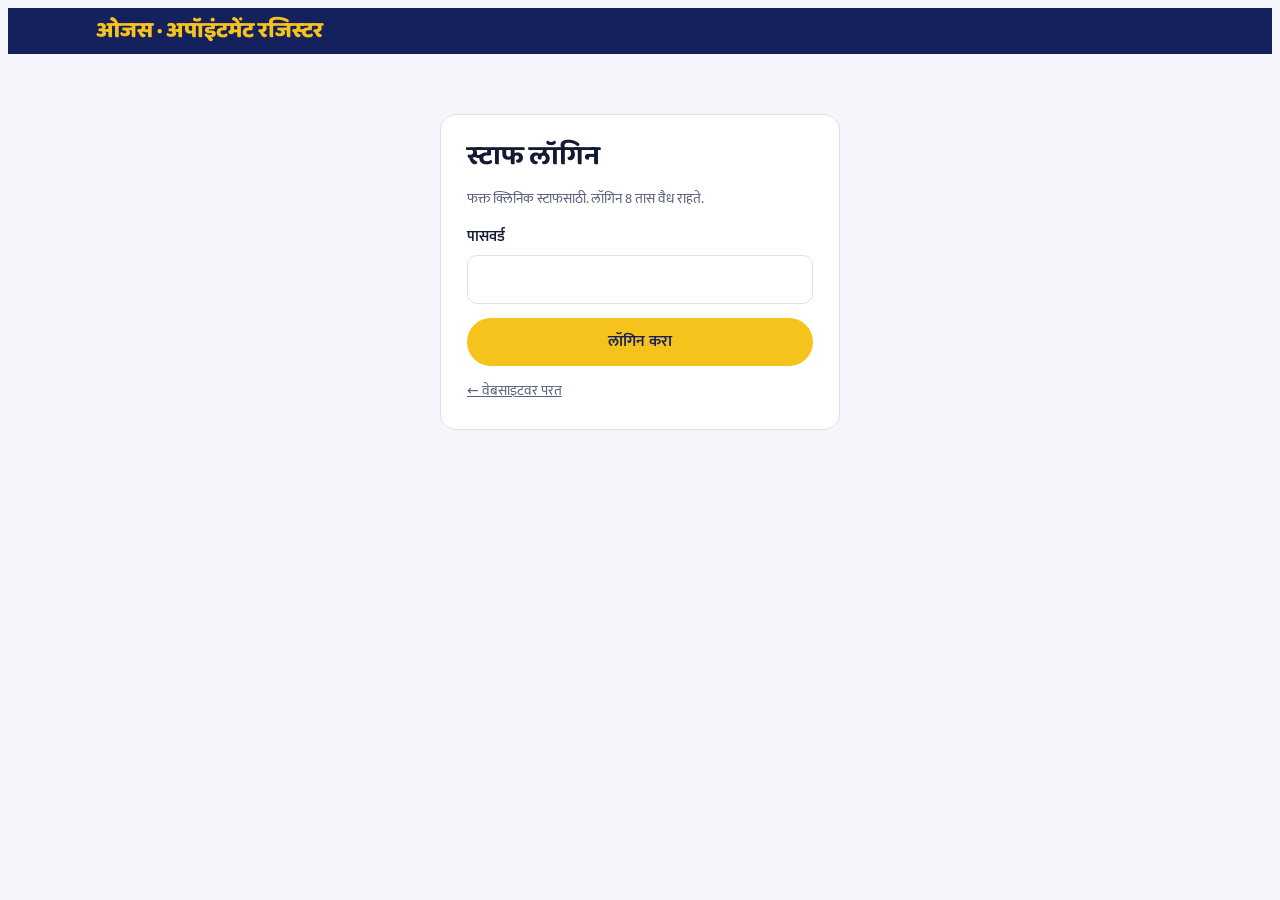
<file: admin.html>
<!doctype html>
<html lang="mr">
<head>
<meta charset="utf-8">
<meta name="viewport" content="width=device-width, initial-scale=1, viewport-fit=cover">
<title>ओजस अपॉइंटमेंट रजिस्टर</title>
<meta name="claude:viewport-fit-sides" content="cover">
<meta name="robots" content="noindex, nofollow">
<link rel="stylesheet" href="https://fonts.googleapis.com/css2?family=Baloo+2:wght@700;800&family=Mukta:wght@400;500;600;700&display=swap">
<link rel="stylesheet" href="styles.css?v=3">
<style>
  body { font-size: 16px; }
  .bar { background: var(--navy); color: #fff; }
  .bar .wrap { display: flex; align-items: center; justify-content: space-between; gap: 12px; padding-block: 12px; }
  .bar b { font: 800 1.4rem/1 var(--display); color: var(--gold); }
  .bar .btn { min-height: 40px; padding: 8px 14px; }
  .login { max-width: 400px; margin: 60px auto; background: var(--surface); border: 1px solid var(--line); border-radius: 16px; padding: 26px; display: grid; gap: 14px; }
  .login h1 { font-size: 1.7rem; }
  .err { color: var(--bad); font-weight: 600; margin: 0; }
  .tools { display: grid; gap: 12px; padding-block: 18px; }
  .row { display: flex; flex-wrap: wrap; gap: 10px; align-items: end; }
  .seg { display: flex; flex-wrap: wrap; gap: 6px; }
  .seg button { border: 1.5px solid var(--line); background: var(--surface); color: var(--fg); border-radius: 999px; padding: 7px 14px; font: inherit; font-weight: 600; cursor: pointer; min-height: 40px; }
  .seg button[aria-pressed="true"] { background: var(--navy); border-color: var(--navy); color: #fff; }
  .row .field { flex: 1 1 150px; }
  .row .field input, .row .field select { min-height: 42px; padding: 8px 10px; }
  .stats { display: grid; grid-template-columns: repeat(5, minmax(0, 1fr)); gap: 10px; }
  @media (max-width: 700px) { .stats { grid-template-columns: repeat(2, minmax(0, 1fr)); } }
  .stat { background: var(--surface); border: 1px solid var(--line); border-radius: 12px; padding: 10px 14px; }
  .stat b { display: block; font: 800 1.8rem/1.1 var(--display); }
  .stat span { color: var(--muted); font-size: .9rem; }
  .day { margin-block: 18px; }
  .day h2 { font-size: 1.25rem; display: flex; gap: 10px; align-items: baseline; flex-wrap: wrap; padding-bottom: 8px; border-bottom: 2px solid var(--gold); }
  .day h2 small { color: var(--muted); font-family: var(--body); font-weight: 500; font-size: .9rem; }
  .tbl { overflow-x: auto; }
  table { width: 100%; border-collapse: collapse; min-width: 860px; background: var(--surface); }
  th, td { text-align: left; padding: 9px 10px; border-bottom: 1px solid var(--line); vertical-align: top; }
  th { font-size: .85rem; color: var(--muted); font-weight: 600; background: var(--soft); position: sticky; top: 0; }
  td.tok { font: 800 1.3rem/1 var(--display); width: 54px; }
  td small { color: var(--muted); display: block; }
  td select, td input { min-height: 36px; padding: 5px 8px; font-size: .92rem; }
  tr[data-s="तपासणी झाली"] td { opacity: .62; }
  tr[data-s="रद्द"] td, tr[data-s="आले नाहीत"] td { opacity: .5; }
  tr[data-s="रद्द"] .nm { text-decoration: line-through; }
  .pill { display: inline-block; font-size: .78rem; font-weight: 700; border-radius: 999px; padding: 1px 8px; background: var(--soft); }
  .empty { text-align: center; color: var(--muted); padding: 40px 10px; background: var(--surface); border: 1px dashed var(--line); border-radius: 12px; }
  .meta { color: var(--muted); font-size: .88rem; }
  .exports { padding: 12px 14px; background: var(--surface); border: 1px solid var(--line); border-radius: 12px; align-items: center; }
  .srv { display: inline-flex; align-items: center; gap: 6px; font-weight: 700; }
  .srv i { width: 9px; height: 9px; border-radius: 50%; background: var(--ok); display: inline-block; }
  #report { display: none; }
  @media print {
    @page { size: A4 landscape; margin: 10mm; }
    body { background: #fff !important; color: #000 !important; font-size: 11px; }
    body > *:not(#report) { display: none !important; }
    #report { display: block !important; }
  }
  #report { font-family: var(--body); color: #000; }
  #report .rh { display: flex; justify-content: space-between; align-items: flex-end; border-bottom: 3px solid #14215c; padding-bottom: 6px; margin-bottom: 10px; }
  #report .rh h1 { font: 800 24px/1.1 var(--display); color: #14215c; margin: 0; }
  #report .rh p { margin: 2px 0 0; font-size: 12px; }
  #report h2 { font: 700 15px/1.2 var(--display); color: #14215c; margin: 14px 0 6px; }
  #report .sumgrid { display: grid; grid-template-columns: repeat(4, 1fr); gap: 10px; }
  #report table { min-width: 0; width: 100%; border-collapse: collapse; background: #fff; font-size: 10.5px; }
  #report th, #report td { border: 1px solid #b9c0d8; padding: 3px 5px; text-align: left; vertical-align: top; opacity: 1 !important; text-decoration: none !important; }
  #report th { background: #e8ecf8 !important; color: #14215c; position: static; -webkit-print-color-adjust: exact; print-color-adjust: exact; }
  #report tr { break-inside: avoid; }
  #report .foot { margin-top: 10px; font-size: 10px; color: #444; display: flex; justify-content: space-between; }
</style>
</head>
<body>
<div id="demoBar" class="demo-bar" hidden>डेमो मोड: कोणताही पासवर्ड चालेल. खरा डेटा जोडण्यासाठी config.js मध्ये API_URL टाका.</div>
<div class="bar"><div class="wrap"><b>ओजस · अपॉइंटमेंट रजिस्टर</b><button class="btn btn-ghost" id="logout" hidden>लॉगआउट</button></div></div>

<form class="login" id="loginForm">
  <h1>स्टाफ लॉगिन</h1>
  <p class="meta" style="margin:0">फक्त क्लिनिक स्टाफसाठी. लॉगिन 8 तास वैध राहते.</p>
  <div class="field"><label for="pw">पासवर्ड</label><input type="password" id="pw" autocomplete="current-password" required></div>
  <p class="err" id="loginErr" hidden></p>
  <button class="btn btn-gold" id="loginBtn">लॉगिन करा</button>
  <a href="index.html" class="meta">← वेबसाइटवर परत</a>
</form>

<main class="wrap" id="app" hidden>
  <div class="tools">
    <div class="seg" id="range">
      <button data-r="today" aria-pressed="true">आज</button>
      <button data-r="tomorrow">उद्या</button>
      <button data-r="week">पुढील 7 दिवस</button>
      <button data-r="past">मागील 30 दिवस</button>
      <button data-r="custom">तारीख निवडा</button>
    </div>
    <div class="row">
      <div class="field" id="customF" hidden><label for="from">पासून</label><input type="date" id="from"></div>
      <div class="field" id="customT" hidden><label for="to">पर्यंत</label><input type="date" id="to"></div>
      <div class="field"><label for="fDoc">डॉक्टर</label><select id="fDoc"><option value="">सर्व</option><option>डॉ. स्वप्निल काळणे</option><option>डॉ. अनुजा काळणे (बुरुकले)</option><option>कोणतेही</option></select></div>
      <div class="field"><label for="fStatus">स्थिती</label><select id="fStatus"><option value="">सर्व</option></select></div>
      <div class="field"><label for="q">शोधा</label><input id="q" placeholder="नाव, मोबाईल, ID, गाव"></div>
      <button class="btn btn-navy" id="refresh" style="min-height:42px">रिफ्रेश</button>
    </div>
    <div class="row exports">
      <span class="meta" style="font-weight:600">रिपोर्ट (निवडलेल्या तारखा व फिल्टरनुसार):</span>
      <button class="btn btn-gold" id="xlsx" style="min-height:42px">Excel रिपोर्ट (.xlsx)</button>
      <button class="btn btn-navy" id="pdf" style="min-height:42px">PDF रिपोर्ट</button>
      <button class="btn btn-ghost" id="csv" style="min-height:42px">CSV</button>
      <a class="btn btn-ghost" id="sheetLink" href="#" target="_blank" rel="noopener" style="min-height:42px" hidden>Google Sheet उघडा</a>
    </div>
    <div class="stats" id="stats"></div>
    <div class="meta" id="updated"></div>
  </div>
  <div id="list"></div>
</main>

<div id="report" aria-hidden="true"></div>

<script src="config.js?v=3"></script>
<script>
(function () {
  const A = window.OJAS, $ = s => document.querySelector(s);
  const STATUSES = ["प्रतीक्षेत", "निश्चित", "तपासणी झाली", "रद्द", "आले नाहीत"];
  const SESS_ORDER = { "सकाळ": 0, "दुपार": 1, "संध्याकाळ": 2 };
  const MONTHS = ["जानेवारी", "फेब्रुवारी", "मार्च", "एप्रिल", "मे", "जून", "जुलै", "ऑगस्ट", "सप्टेंबर", "ऑक्टोबर", "नोव्हेंबर", "डिसेंबर"];
  const DAYS = ["रविवार", "सोमवार", "मंगळवार", "बुधवार", "गुरुवार", "शुक्रवार", "शनिवार"];
  const fmt = iso => { const [y, m, d] = iso.split("-").map(Number); return DAYS[new Date(Date.UTC(y, m - 1, d)).getUTCDay()] + ", " + d + " " + MONTHS[m - 1] + " " + y; };
  const add = (iso, n) => { const [y, m, d] = iso.split("-").map(Number); return new Date(Date.UTC(y, m - 1, d + n)).toISOString().slice(0, 10); };
  const esc = s => String(s ?? "").replace(/[&<>"']/g, c => ({ "&": "&amp;", "<": "&lt;", ">": "&gt;", '"': "&quot;", "'": "&#39;" }[c]));
  STATUSES.forEach(s => $("#fStatus").insertAdjacentHTML("beforeend", `<option>${s}</option>`));
  if (A.isDemo) $("#demoBar").hidden = false;

  let token = null, rows = [], mode = "today", timer = null;
  try { const s = JSON.parse(sessionStorage.getItem("ojas_admin") || "null"); if (s && s.exp > Date.now()) token = s.token; } catch (e) {}

  function show() { $("#loginForm").hidden = !!token; $("#app").hidden = !token; $("#logout").hidden = !token; if (token) load(); }
  function toast(m) { const t = document.createElement("div"); t.className = "toast"; t.textContent = m; document.body.appendChild(t); setTimeout(() => t.remove(), 2600); }

  $("#loginForm").addEventListener("submit", async e => {
    e.preventDefault(); const err = $("#loginErr"); err.hidden = true; $("#loginBtn").disabled = true;
    try {
      const r = await A.api({ action: "login", password: $("#pw").value });
      if (!r.ok) throw new Error(r.error);
      token = r.token; $("#pw").value = "";
      try { sessionStorage.setItem("ojas_admin", JSON.stringify({ token, exp: r.expires || Date.now() + 8 * 3600e3 })); } catch (e) {}
      show();
    } catch (ex) { err.textContent = (ex.message === "Failed to fetch" ? "सर्व्हरशी संपर्क झाला नाही. Apps Script Deploy मध्ये Who has access: Anyone आहे का ते तपासा." : (ex.message || "लॉगिन झाले नाही")); err.hidden = false; }
    finally { $("#loginBtn").disabled = false; }
  });
  $("#logout").onclick = () => { token = null; try { sessionStorage.removeItem("ojas_admin"); } catch (e) {} clearInterval(timer); show(); };

  function range() {
    const t = A.todayIST();
    if (mode === "today") return [t, t];
    if (mode === "tomorrow") return [add(t, 1), add(t, 1)];
    if (mode === "week") return [t, add(t, 6)];
    if (mode === "past") return [add(t, -30), t];
    return [$("#from").value || t, $("#to").value || $("#from").value || t];
  }
  $("#range").addEventListener("click", e => {
    const b = e.target.closest("button"); if (!b) return;
    mode = b.dataset.r; $("#range").querySelectorAll("button").forEach(x => x.setAttribute("aria-pressed", String(x === b)));
    $("#customF").hidden = $("#customT").hidden = mode !== "custom";
    if (mode === "custom" && !$("#from").value) { $("#from").value = $("#to").value = A.todayIST(); }
    load();
  });
  ["#from", "#to"].forEach(s => $(s).addEventListener("change", load));
  ["#fDoc", "#fStatus"].forEach(s => $(s).addEventListener("change", render));
  $("#q").addEventListener("input", render);
  $("#refresh").onclick = load;

  async function load() {
    const [from, to] = range();
    try {
      const r = await A.api({ action: "list", token, from, to });
      if (!r.ok) { if (r.error === "LOGIN_REQUIRED") { toast("लॉगिनची वेळ संपली. पुन्हा लॉगिन करा."); $("#logout").click(); return; } throw new Error(r.error); }
      rows = r.rows;
      if (r.sheetUrl) { $("#sheetLink").href = r.sheetUrl; $("#sheetLink").hidden = false; }
      $("#updated").innerHTML = (A.isDemo ? "<b>डेमो मोड</b>" : '<span class="srv"><i></i>Google Sheet शी जोडलेले</span>') +
        " · शेवटचे अपडेट: " + new Date().toLocaleTimeString("mr-IN") + " · दर 1 मिनिटाला आपोआप रिफ्रेश · या कालावधीत " + rows.length + " नोंदी";
      render();
    } catch (ex) { toast(ex.message || "डेटा मिळाला नाही"); }
    clearInterval(timer); timer = setInterval(load, 60000);
  }

  function filtered() {
    const d = $("#fDoc").value, s = $("#fStatus").value, q = $("#q").value.trim().toLowerCase();
    return rows.filter(r => (!d || r.doctor === d) && (!s || r.status === s) &&
      (!q || [r.name, r.phone, r.id, r.village, r.service].join(" ").toLowerCase().includes(q)))
      .sort((a, b) => a.date.localeCompare(b.date) || (SESS_ORDER[a.session] - SESS_ORDER[b.session]) || a.token - b.token);
  }

  function render() {
    const list = filtered();
    const cnt = s => list.filter(r => r.status === s).length;
    $("#stats").innerHTML = [["एकूण", list.length], ["प्रतीक्षेत", cnt("प्रतीक्षेत") + cnt("निश्चित")], ["तपासणी झाली", cnt("तपासणी झाली")], ["रद्द", cnt("रद्द")], ["आले नाहीत", cnt("आले नाहीत")]]
      .map(([k, v]) => `<div class="stat"><b class="tab">${v}</b><span>${k}</span></div>`).join("");
    if (!list.length) { $("#list").innerHTML = `<div class="empty">या कालावधीत अपॉइंटमेंट नाहीत. रुग्णांनी वेबसाइटवरून बुक केल्यावर त्या येथे तारखेनुसार दिसतील.</div>`; return; }
    const byDate = {}; list.forEach(r => (byDate[r.date] = byDate[r.date] || []).push(r));
    $("#list").innerHTML = Object.keys(byDate).sort().map(d => {
      const g = byDate[d];
      return `<section class="day"><h2>${fmt(d)} <small>${g.length} अपॉइंटमेंट</small></h2><div class="tbl"><table>
        <thead><tr><th>टोकन</th><th>रुग्ण</th><th>मोबाईल</th><th>वेळ / डॉक्टर</th><th>कारण / त्रास</th><th>स्थिती</th><th>नोंद</th></tr></thead><tbody>
        ${g.map(r => `<tr data-s="${esc(r.status)}" data-id="${esc(r.id)}">
          <td class="tok tab">${esc(r.token)}</td>
          <td><b class="nm">${esc(r.name)}</b><small>${esc([r.age && r.age + " वर्षे", r.gender, r.village].filter(Boolean).join(" · "))}</small><small class="tab">${esc(r.id)}</small></td>
          <td class="tab">${esc(r.phone)}</td>
          <td><span class="pill">${esc(r.session)}</span><small>${esc(r.doctor)}</small></td>
          <td>${esc(r.service)}<small>${esc(r.problem)}</small></td>
          <td><select class="st" aria-label="स्थिती">${STATUSES.map(s => `<option${s === r.status ? " selected" : ""}>${s}</option>`).join("")}</select></td>
          <td><input class="nt" value="${esc(r.notes)}" placeholder="नोंद" aria-label="नोंद" maxlength="300"></td>
        </tr>`).join("")}</tbody></table></div></section>`;
    }).join("");
  }

  $("#list").addEventListener("change", async e => {
    const tr = e.target.closest("tr"); if (!tr) return;
    const row = rows.find(r => r.id === tr.dataset.id); if (!row) return;
    const patch = { action: "update", token, id: row.id };
    if (e.target.classList.contains("st")) patch.status = e.target.value;
    if (e.target.classList.contains("nt")) patch.notes = e.target.value;
    try {
      const r = await A.api(patch); if (!r.ok) throw new Error(r.error);
      if (patch.status) row.status = patch.status; if (patch.notes !== undefined) row.notes = patch.notes;
      render(); toast("जतन झाले");
    } catch (ex) { toast(ex.message || "जतन झाले नाही"); }
  });

  $("#csv").onclick = () => {
    const list = filtered(), [from, to] = range();
    const H = ["तारीख", "टोकन", "वेळ", "ID", "रुग्ण", "वय", "लिंग", "मोबाईल", "गाव", "डॉक्टर", "कारण", "त्रास", "स्थिती", "नोंद", "बुकिंग वेळ"];
    const q = v => { let s = String(v ?? ""); if (/^[=+\-@]/.test(s)) s = "'" + s; return '"' + s.replace(/"/g, '""') + '"'; };
    const csv = "﻿" + [H, ...list.map(r => [r.date, r.token, r.session, r.id, r.name, r.age, r.gender, r.phone, r.village, r.doctor, r.service, r.problem, r.status, r.notes, r.bookedAt])]
      .map(a => a.map(q).join(",")).join("\r\n");
    const a = document.createElement("a"); a.href = URL.createObjectURL(new Blob([csv], { type: "text/csv;charset=utf-8" }));
    a.download = `ojas-appointments_${from}_to_${to}.csv`; document.body.appendChild(a); a.click(); a.remove();
  };

  // ---------- रिपोर्ट: Excel (.xlsx) व PDF ----------
  const COLS = [["date", "तारीख"], ["token", "टोकन"], ["session", "वेळ"], ["id", "ID"], ["name", "रुग्णाचे नाव"], ["age", "वय"], ["gender", "लिंग"],
    ["phone", "मोबाईल"], ["village", "गाव"], ["doctor", "डॉक्टर"], ["service", "कारण"], ["problem", "त्रास"], ["status", "स्थिती"], ["notes", "नोंद"], ["bookedAt", "बुकिंग वेळ"]];
  function group(list, key) { const m = {}; list.forEach(r => m[r[key] || "—"] = (m[r[key] || "—"] || 0) + 1); return Object.entries(m).sort((a, b) => b[1] - a[1]); }
  function summary(list) {
    return { byStatus: group(list, "status"), byDoctor: group(list, "doctor"), bySession: group(list, "session"), byService: group(list, "service"),
      byDate: Object.entries(list.reduce((m, r) => (m[r.date] = (m[r.date] || 0) + 1, m), {})).sort() };
  }
  function rangeLabel() { const [f, t] = range(); return f === t ? fmt(f) : fmt(f) + " ते " + fmt(t); }
  function fileBase() { const [f, t] = range(); return "Ojas_OPD_Report_" + f + (f === t ? "" : "_to_" + t); }
  function loadScript(src) { return new Promise((ok, no) => { const s = document.createElement("script"); s.src = src; s.onload = ok; s.onerror = () => no(new Error("लायब्ररी लोड झाली नाही. इंटरनेट तपासा.")); document.head.appendChild(s); }); }

  $("#xlsx").onclick = async () => {
    const list = filtered(); if (!list.length) { toast("या कालावधीत नोंदी नाहीत"); return; }
    const btn = $("#xlsx"); btn.disabled = true;
    try {
      if (!window.XLSX) await loadScript("https://cdnjs.cloudflare.com/ajax/libs/xlsx/0.18.5/xlsx.full.min.js");
      const wb = XLSX.utils.book_new(), S = summary(list);
      const data = [COLS.map(c => c[1]), ...list.map(r => COLS.map(([k]) => k === "token" ? Number(r[k]) : (r[k] ?? "")))];
      const ws = XLSX.utils.aoa_to_sheet(data);
      ws["!cols"] = [12, 7, 10, 11, 24, 6, 14, 13, 14, 26, 26, 30, 13, 24, 19].map(w => ({ wch: w }));
      ws["!autofilter"] = { ref: XLSX.utils.encode_range({ s: { r: 0, c: 0 }, e: { r: data.length - 1, c: COLS.length - 1 } }) };
      ws["!freeze"] = { xSplit: 0, ySplit: 1 };
      XLSX.utils.book_append_sheet(wb, ws, "अपॉइंटमेंट");
      const sum = [["ओजस क्लिनिक, तेल्हारा — OPD अपॉइंटमेंट रिपोर्ट"], ["कालावधी", rangeLabel()], ["तयार केले", new Date().toLocaleString("mr-IN")], ["एकूण अपॉइंटमेंट", list.length], []];
      const block = (title, arr) => { sum.push([title, "संख्या"]); arr.forEach(r => sum.push(r)); sum.push([]); };
      block("स्थितीनुसार", S.byStatus); block("डॉक्टरनुसार", S.byDoctor); block("वेळेनुसार", S.bySession);
      block("कारणानुसार", S.byService); block("तारखेनुसार", S.byDate.map(([d, n]) => [fmt(d), n]));
      const ws2 = XLSX.utils.aoa_to_sheet(sum); ws2["!cols"] = [{ wch: 34 }, { wch: 30 }];
      XLSX.utils.book_append_sheet(wb, ws2, "सारांश");
      XLSX.writeFile(wb, fileBase() + ".xlsx");
      toast("Excel रिपोर्ट डाउनलोड झाला");
    } catch (ex) { toast(ex.message || "Excel तयार झाला नाही"); }
    finally { btn.disabled = false; }
  };

  $("#pdf").onclick = () => {
    const list = filtered(); if (!list.length) { toast("या कालावधीत नोंदी नाहीत"); return; }
    const S = summary(list);
    const tbl = (title, arr) => `<div><h2>${title}</h2><table><tbody>${arr.map(([k, v]) => `<tr><td>${esc(k)}</td><td style="text-align:right;width:50px"><b>${v}</b></td></tr>`).join("")}</tbody></table></div>`;
    const filt = [$("#fDoc").value && "डॉक्टर: " + $("#fDoc").value, $("#fStatus").value && "स्थिती: " + $("#fStatus").value, $("#q").value.trim() && "शोध: " + $("#q").value.trim()].filter(Boolean).join(" · ");
    $("#report").innerHTML = `
      <div class="rh"><div><h1>ओजस क्लिनिक, तेल्हारा</h1><p>बाल व स्त्री रुग्णालय · OPD अपॉइंटमेंट रिपोर्ट</p></div>
        <div style="text-align:right"><p><b>कालावधी:</b> ${esc(rangeLabel())}</p>${filt ? `<p>${esc(filt)}</p>` : ""}<p><b>एकूण:</b> ${list.length} अपॉइंटमेंट</p></div></div>
      <div class="sumgrid">${tbl("स्थितीनुसार", S.byStatus)}${tbl("डॉक्टरनुसार", S.byDoctor)}${tbl("वेळेनुसार", S.bySession)}${tbl("तारखेनुसार", S.byDate.map(([d, n]) => [fmt(d), n]))}</div>
      <h2>सविस्तर यादी</h2>
      <table><thead><tr><th>तारीख</th><th>टोकन</th><th>वेळ</th><th>रुग्ण</th><th>वय/लिंग</th><th>मोबाईल</th><th>गाव</th><th>डॉक्टर</th><th>कारण / त्रास</th><th>स्थिती</th><th>नोंद</th></tr></thead><tbody>
      ${list.map(r => `<tr><td>${esc(r.date)}</td><td>${esc(r.token)}</td><td>${esc(r.session)}</td><td><b>${esc(r.name)}</b><br>${esc(r.id)}</td><td>${esc([r.age, r.gender].filter(Boolean).join(" / "))}</td><td>${esc(r.phone)}</td><td>${esc(r.village)}</td><td>${esc(r.doctor)}</td><td>${esc(r.service)}${r.problem ? "<br>" + esc(r.problem) : ""}</td><td>${esc(r.status)}</td><td>${esc(r.notes)}</td></tr>`).join("")}
      </tbody></table>
      <div class="foot"><span>शेगाव रोड, शेगाव नाका जवळ, तेल्हारा · 8799809360 · ojashospital2025@gmail.com</span><span>तयार केले: ${esc(new Date().toLocaleString("mr-IN"))}</span></div>`;
    const t = document.title; document.title = fileBase();
    toast("प्रिंट विंडोमध्ये 'Save as PDF' निवडा");
    setTimeout(() => { window.print(); document.title = t; }, 300);
  };

  show();
})();
</script>
</body>
</html>
</file>
<file: styles.css>
/* Layout: navy hospital signboard identity (from clinic banner) → bright paper sections, gold accents */
:root {
  --navy: #14215c;
  --navy-2: #1d2f7a;
  --gold: #f6c21c;
  --gold-ink: #6b4f00;
  --bg: #f5f6fb;
  --surface: #ffffff;
  --fg: #141a33;
  --muted: #5a6180;
  --line: #dde1ee;
  --soft: #eef1fa;
  --ok: #1f8a4c;
  --warn: #b26a00;
  --bad: #c0352b;
  --on-navy: #ffffff;
  --display: "Baloo 2", "Mukta", "Noto Sans Devanagari", system-ui, sans-serif;
  --body: "Mukta", "Noto Sans Devanagari", system-ui, sans-serif;
  --radius: 14px;
}
@media (prefers-color-scheme: dark) {
  :root:not([data-theme="light"]) {
    --bg: #0c1230; --surface: #141c42; --fg: #eef0fa; --muted: #a7aecb; --line: #2a3566; --soft: #18214d;
    --gold-ink: #f6c21c; --ok: #4cc27f; --warn: #f0a542; --bad: #ff7a6e; color-scheme: dark;
  }
}
:root[data-theme="dark"] {
  --bg: #0c1230; --surface: #141c42; --fg: #eef0fa; --muted: #a7aecb; --line: #2a3566; --soft: #18214d;
  --gold-ink: #f6c21c; --ok: #4cc27f; --warn: #f0a542; --bad: #ff7a6e; color-scheme: dark;
}

* { box-sizing: border-box; }
[hidden] { display: none !important; }
html { scroll-behavior: smooth; }
body { background: var(--bg); color: var(--fg); font-family: var(--body); font-size: 17px; line-height: 1.6; }
h1, h2, h3 { font-family: var(--display); line-height: 1.2; text-wrap: balance; margin: 0; }
a { color: inherit; }
.wrap { max-width: 1120px; margin: 0 auto; padding-left: max(16px, env(safe-area-inset-left, 0px)); padding-right: max(16px, env(safe-area-inset-right, 0px)); }
.tab { font-variant-numeric: tabular-nums; }
:focus-visible { outline: 3px solid var(--gold); outline-offset: 2px; }

.btn { display: inline-flex; align-items: center; justify-content: center; gap: 8px; border: 0; cursor: pointer;
  font: 600 1rem/1 var(--body); padding: 14px 22px; border-radius: 999px; text-decoration: none; min-height: 48px; }
.btn svg { width: 20px; height: 20px; flex: none; }
.btn-gold { background: var(--gold); color: #14215c; }
.btn-gold:hover { filter: brightness(1.05); }
.btn-line { background: transparent; color: var(--on-navy); box-shadow: inset 0 0 0 2px rgba(255,255,255,.55); }
.btn-navy { background: var(--navy); color: #fff; }
:root[data-theme="dark"] .btn-navy { background: var(--gold); color: #14215c; }
@media (prefers-color-scheme: dark) { :root:not([data-theme="light"]) .btn-navy { background: var(--gold); color: #14215c; } }
.btn-ghost { background: var(--soft); color: var(--fg); }
.btn:disabled { opacity: .6; cursor: wait; }

.field { display: grid; gap: 6px; min-width: 0; }
.field label { font-weight: 600; font-size: .95rem; }
.field label small { color: var(--muted); font-weight: 400; }
input, select, textarea { font: inherit; color: var(--fg); background: var(--surface); border: 1.5px solid var(--line);
  border-radius: 10px; padding: 11px 12px; width: 100%; min-height: 48px; }
textarea { min-height: 84px; resize: vertical; }
input:focus, select:focus, textarea:focus { border-color: var(--navy-2); outline: 3px solid color-mix(in srgb, var(--gold) 45%, transparent); }

.demo-bar { background: var(--gold); color: #14215c; text-align: center; font-size: .9rem; padding: 6px 12px; font-weight: 600; }
.toast { position: fixed; left: 50%; bottom: calc(18px + env(safe-area-inset-bottom, 0px)); transform: translateX(-50%);
  background: var(--fg); color: var(--bg); padding: 12px 18px; border-radius: 12px; z-index: 50; max-width: calc(100% - 32px); }
@media (prefers-reduced-motion: reduce) { html { scroll-behavior: auto; } * { transition: none !important; animation: none !important; } }
</file>
